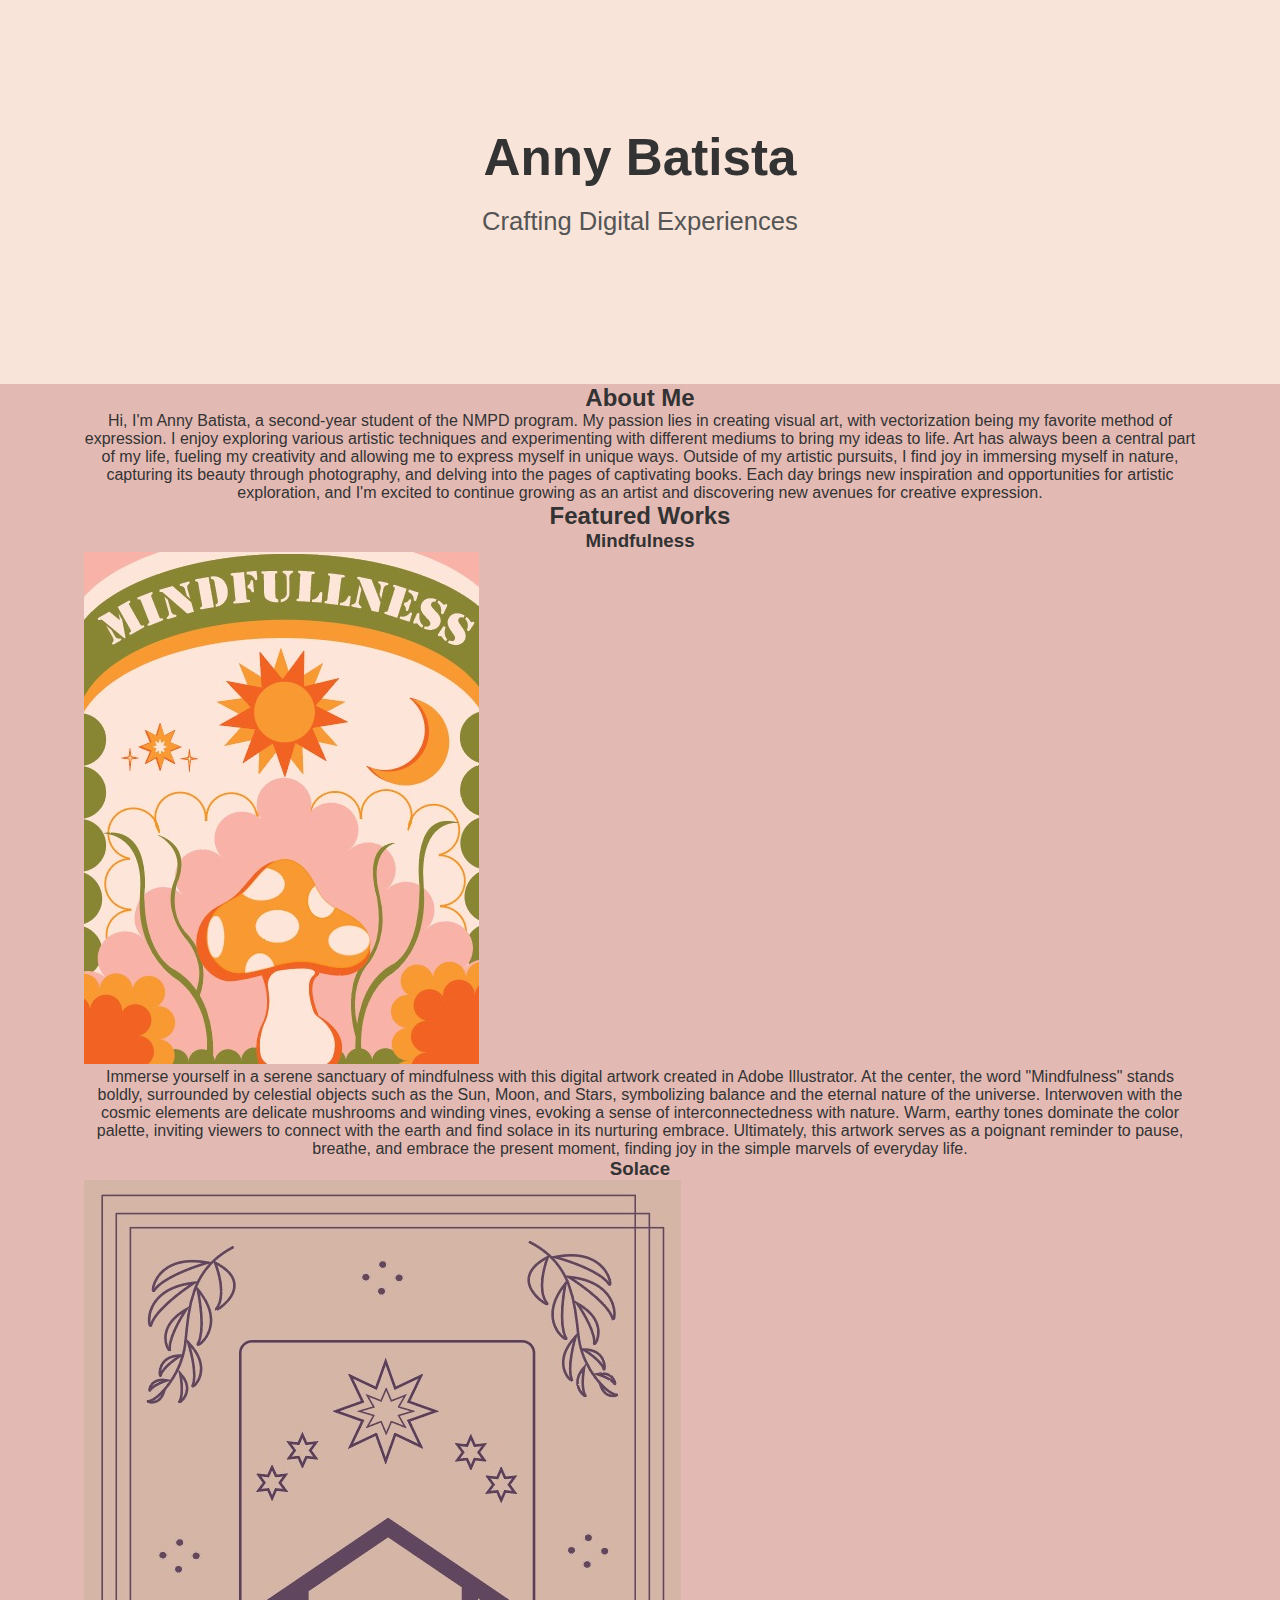
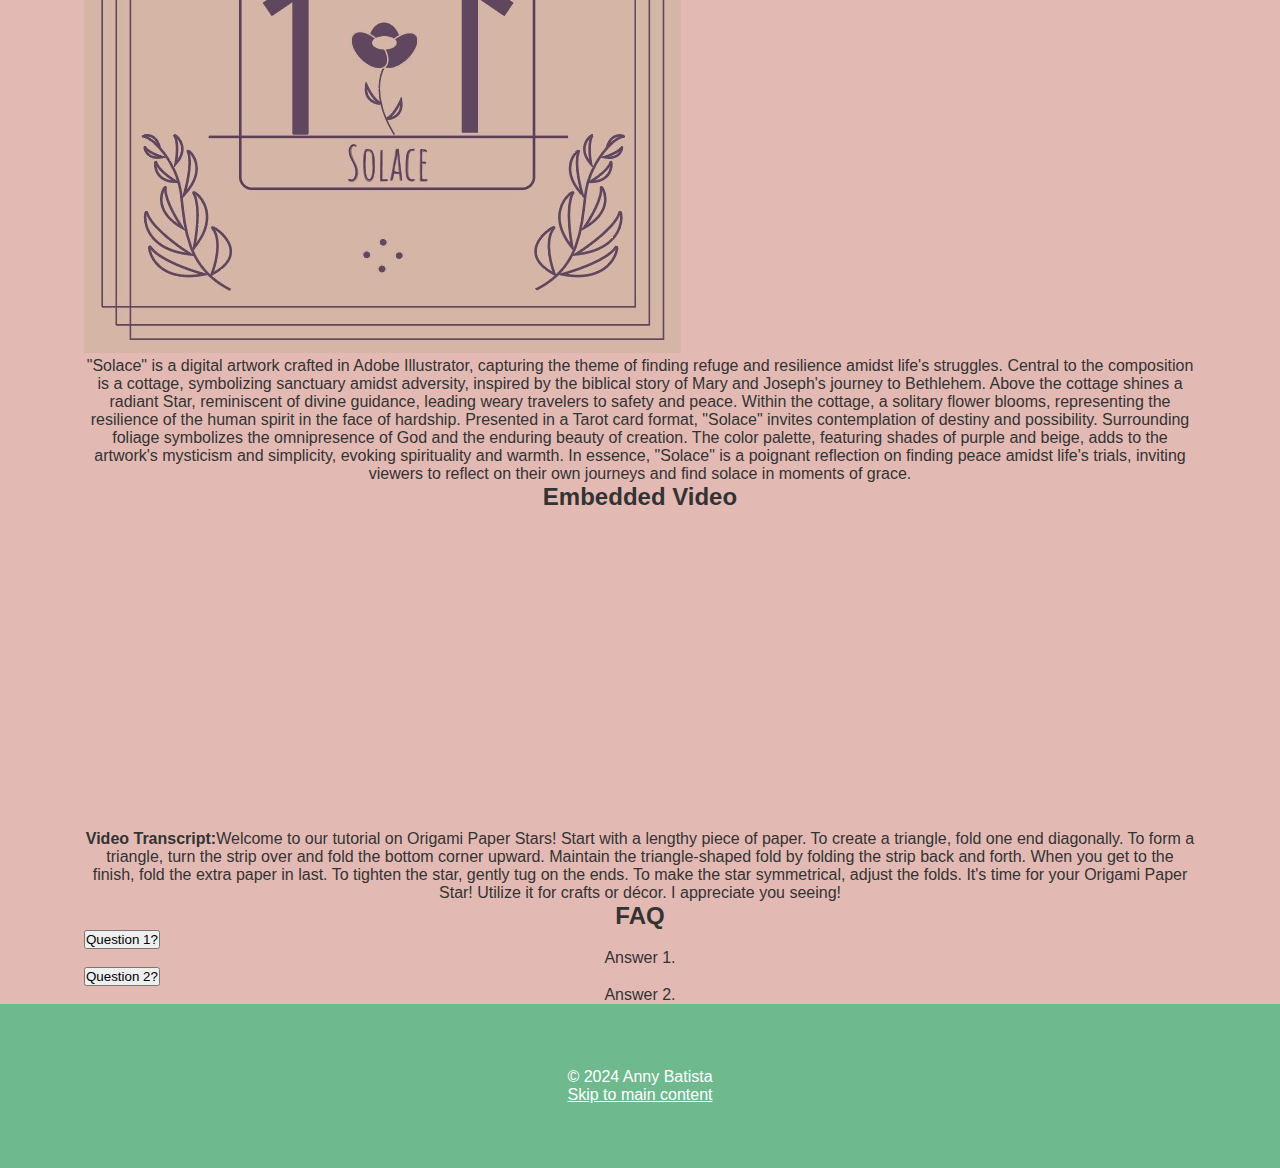
<file: index.html>
<!DOCTYPE html>
<html lang="en">
<head>
    <meta charset="UTF-8">
    <meta name="viewport" content="width=device-width, initial-scale=1.0">
    <title>Anny Batista - Portfolio</title>
    <link href="https://fonts.googleapis.com/css2?family=Roboto:wght@400;700&display=swap" rel="stylesheet">
    <link rel="stylesheet" href="portfolio-stylesheet.css">
</head>
<body>
    <section class="hero">
        <div class="hero-content">
            <h1>Anny Batista</h1>
            <p>Crafting Digital Experiences</p>
        </div>
    </section>
    <section class="content">
        <div class="container">
            <h2>About Me</h2>
            <p> Hi, I'm Anny Batista, a second-year student of the NMPD program. My passion lies in creating visual art, with vectorization being my favorite method of expression. I enjoy exploring various artistic techniques and experimenting with different mediums to bring my ideas to life. Art has always been a central part of my life, fueling my creativity and allowing me to express myself in unique ways. Outside of my artistic pursuits, I find joy in immersing myself in nature, capturing its beauty through photography, and delving into the pages of captivating books. Each day brings new inspiration and opportunities for artistic exploration, and I'm excited to continue growing as an artist and discovering new avenues for creative expression.</p>
        </div>
    </section>
    <section class="cards">
        <div class="container">
            <h2>Featured Works</h2>
            <div class="card">
                <h3>Mindfulness</h3>
                <img src="Mindfulness.jpeg" alt="Mindfulness digital artwork depicting celestial objects, mushrooms, and vines symbolizing balance, interconnectedness, and nature's beauty. Warm earthy tones evoke a sense of tranquility.">
                <p>Immerse yourself in a serene sanctuary of mindfulness with this digital artwork created in Adobe Illustrator. At the center, the word "Mindfulness" stands boldly, surrounded by celestial objects such as the Sun, Moon, and Stars, symbolizing balance and the eternal nature of the universe.

                    Interwoven with the cosmic elements are delicate mushrooms and winding vines, evoking a sense of interconnectedness with nature. Warm, earthy tones dominate the color palette, inviting viewers to connect with the earth and find solace in its nurturing embrace.
                    
                    Ultimately, this artwork serves as a poignant reminder to pause, breathe, and embrace the present moment, finding joy in the simple marvels of everyday life.</p>
            </div>
            <div class="card">
                <h3>Solace</h3>
                <img src="Solace.jpeg" alt="Solace digital artwork featuring a cottage surrounded by foliage, with a radiant Star above, symbolizing refuge, resilience, and divine guidance. A solitary flower blooms inside the cottage, representing the human spirit's resilience amidst adversity. The color palette of purples and beige adds to the artwork's mysticism and warmth.">
                <p>"Solace" is a digital artwork crafted in Adobe Illustrator, capturing the theme of finding refuge and resilience amidst life's struggles.

                    Central to the composition is a cottage, symbolizing sanctuary amidst adversity, inspired by the biblical story of Mary and Joseph's journey to Bethlehem.
                    
                    Above the cottage shines a radiant Star, reminiscent of divine guidance, leading weary travelers to safety and peace.
                    
                    Within the cottage, a solitary flower blooms, representing the resilience of the human spirit in the face of hardship.
                    
                    Presented in a Tarot card format, "Solace" invites contemplation of destiny and possibility.
                    
                    Surrounding foliage symbolizes the omnipresence of God and the enduring beauty of creation.
                    
                    The color palette, featuring shades of purple and beige, adds to the artwork's mysticism and simplicity, evoking spirituality and warmth.
                    
                    In essence, "Solace" is a poignant reflection on finding peace amidst life's trials, inviting viewers to reflect on their own journeys and find solace in moments of grace.</p>
            </div>
        </div>
    </section>
    <section class="video">
        <div class="container">
            <h2>Embedded Video</h2>
            <div class="video-wrapper">
                <iframe width="560" height="315" src="https://www.youtube.com/embed/5DF9ruSsX9s?start=1&cc_load_policy=1" frameborder="0" allowfullscreen></iframe>
            </div>
            <p><strong>Video Transcript:</strong>Welcome to our tutorial on Origami Paper Stars! Start with a lengthy piece of paper. To create a triangle, fold one end diagonally. To form a triangle, turn the strip over and fold the bottom corner upward. Maintain the triangle-shaped fold by folding the strip back and forth. When you get to the finish, fold the extra paper in last. To tighten the star, gently tug on the ends. To make the star symmetrical, adjust the folds. It's time for your Origami Paper Star! Utilize it for crafts or décor. I appreciate you seeing!</p>
        </div>
    </section>
        </div>
    </section>
    <section class="accordion">
        <div class="container">
            <h2>FAQ</h2>
            <div class="accordion-item">
                <button class="accordion-btn">Question 1?</button>
                <div class="accordion-content">
                    <p>Answer 1.</p>
                </div>
            </div>
            <div class="accordion-item">
                <button class="accordion-btn">Question 2?</button>
                <div class="accordion-content">
                    <p>Answer 2.</p>
                </div>
            </div>
        </div>
    </section>
    <footer>
        <div class="container">
            <p>&copy; 2024 Anny Batista</p>

        </div>
        <div class="skip-nav">
        <a href="index.html">Skip to main content</a>
    </div>
    </footer>
</body>
</html>
</file>
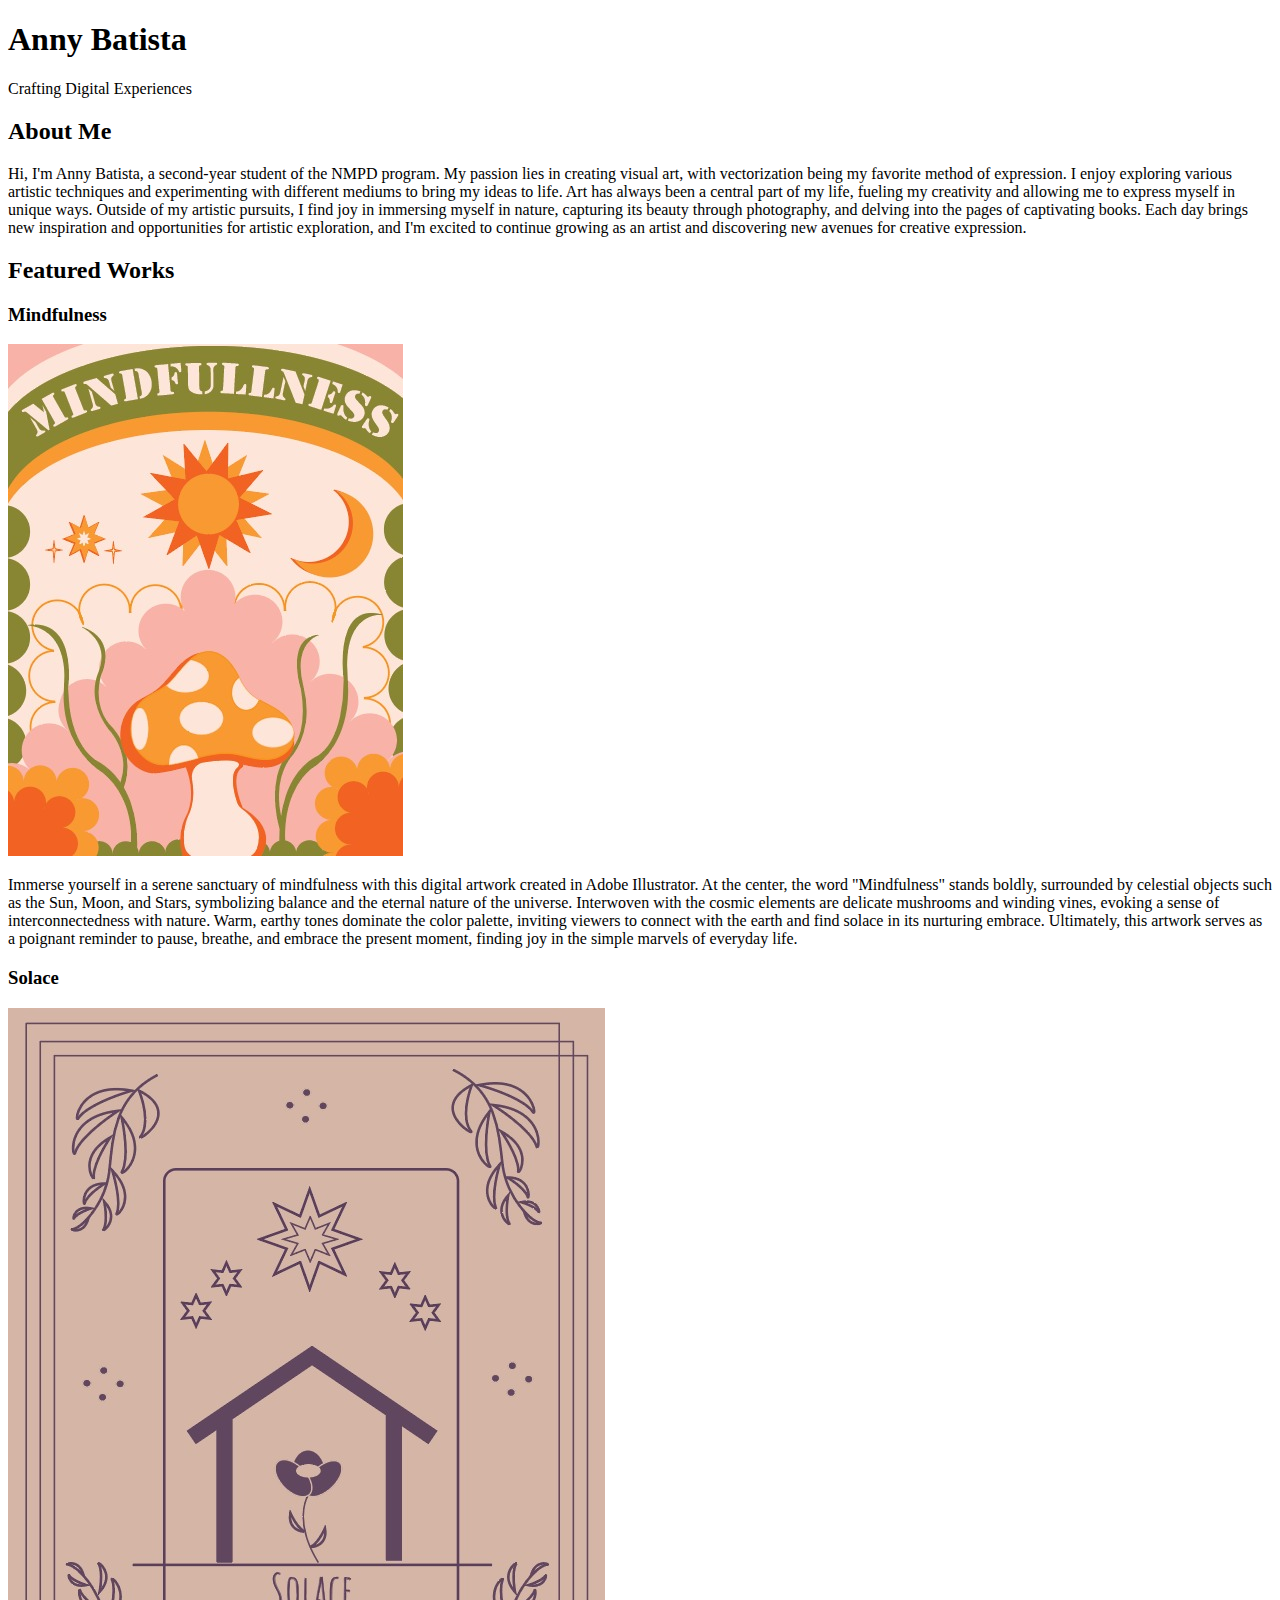
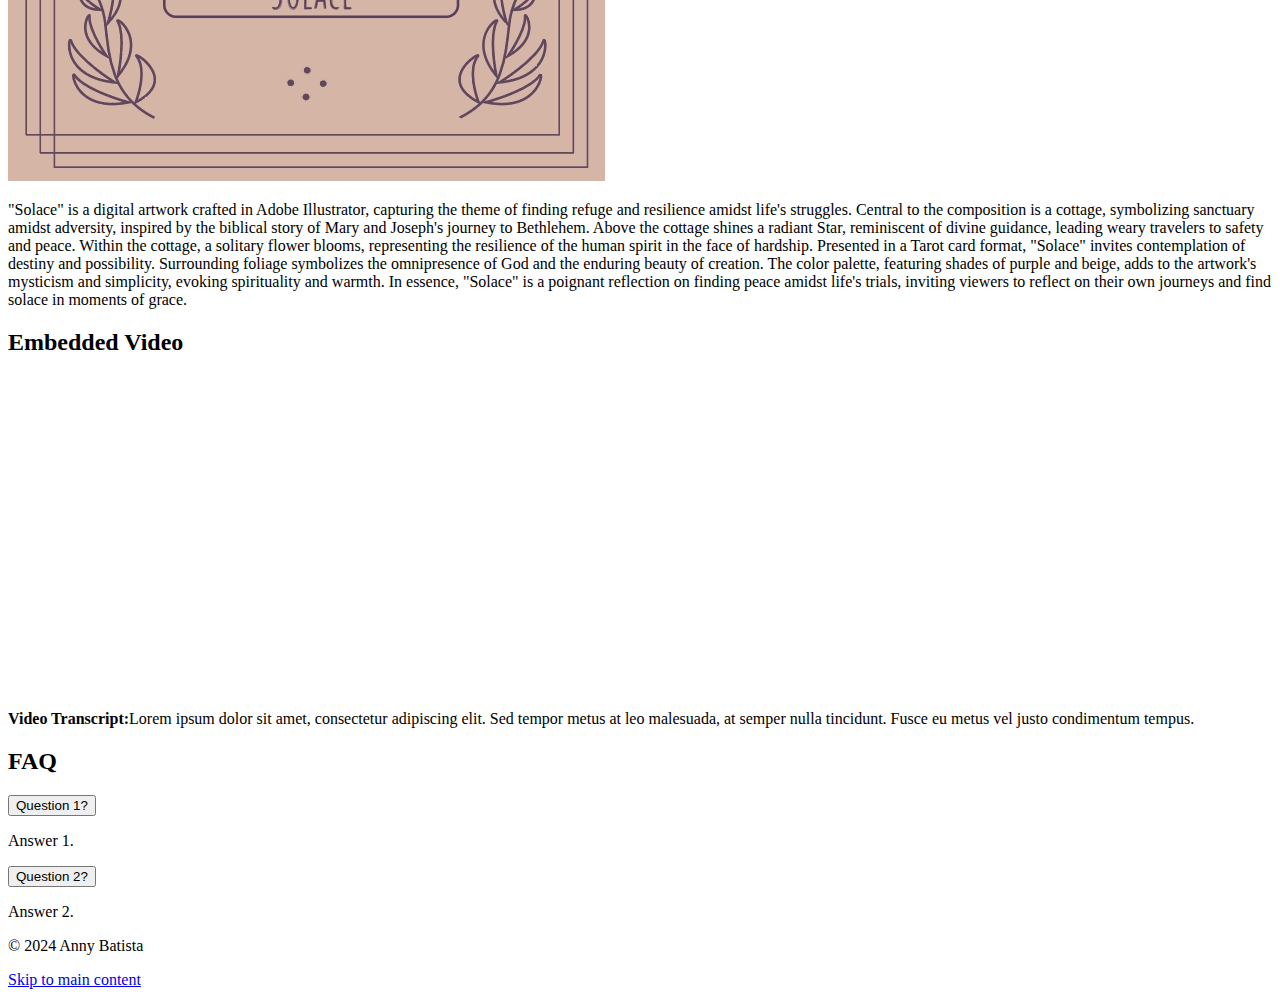
<file: Anny Portfolio123.html>
<!DOCTYPE html>
<html lang="en">
<head>
    <meta charset="UTF-8">
    <meta name="viewport" content="width=device-width, initial-scale=1.0">
    <title>Anny Batista - Portfolio</title>
    <link href="https://fonts.googleapis.com/css2?family=Roboto:wght@400;700&display=swap" rel="stylesheet">
    <link rel="stylesheet" href="C:\Users\anny\Desktop\cprg-218-assignment-1-main\portfolio-stylesheet.css">
</head>
<body>
    <section class="hero">
        <div class="hero-content">
            <h1>Anny Batista</h1>
            <p>Crafting Digital Experiences</p>
        </div>
    </section>
    <section class="content">
        <div class="container">
            <h2>About Me</h2>
            <p> Hi, I'm Anny Batista, a second-year student of the NMPD program. My passion lies in creating visual art, with vectorization being my favorite method of expression. I enjoy exploring various artistic techniques and experimenting with different mediums to bring my ideas to life. Art has always been a central part of my life, fueling my creativity and allowing me to express myself in unique ways. Outside of my artistic pursuits, I find joy in immersing myself in nature, capturing its beauty through photography, and delving into the pages of captivating books. Each day brings new inspiration and opportunities for artistic exploration, and I'm excited to continue growing as an artist and discovering new avenues for creative expression.</p>
        </div>
    </section>
    <section class="cards">
        <div class="container">
            <h2>Featured Works</h2>
            <div class="card">
                <h3>Mindfulness</h3>
                <img src="Mindfulness.jpeg" alt="Mindfulness digital artwork depicting celestial objects, mushrooms, and vines symbolizing balance, interconnectedness, and nature's beauty. Warm earthy tones evoke a sense of tranquility.">
                <p>Immerse yourself in a serene sanctuary of mindfulness with this digital artwork created in Adobe Illustrator. At the center, the word "Mindfulness" stands boldly, surrounded by celestial objects such as the Sun, Moon, and Stars, symbolizing balance and the eternal nature of the universe.

                    Interwoven with the cosmic elements are delicate mushrooms and winding vines, evoking a sense of interconnectedness with nature. Warm, earthy tones dominate the color palette, inviting viewers to connect with the earth and find solace in its nurturing embrace.
                    
                    Ultimately, this artwork serves as a poignant reminder to pause, breathe, and embrace the present moment, finding joy in the simple marvels of everyday life.</p>
            </div>
            <div class="card">
                <h3>Solace</h3>
                <img src="Solace.jpeg" alt="Solace digital artwork featuring a cottage surrounded by foliage, with a radiant Star above, symbolizing refuge, resilience, and divine guidance. A solitary flower blooms inside the cottage, representing the human spirit's resilience amidst adversity. The color palette of purples and beige adds to the artwork's mysticism and warmth.">
                <p>"Solace" is a digital artwork crafted in Adobe Illustrator, capturing the theme of finding refuge and resilience amidst life's struggles.

                    Central to the composition is a cottage, symbolizing sanctuary amidst adversity, inspired by the biblical story of Mary and Joseph's journey to Bethlehem.
                    
                    Above the cottage shines a radiant Star, reminiscent of divine guidance, leading weary travelers to safety and peace.
                    
                    Within the cottage, a solitary flower blooms, representing the resilience of the human spirit in the face of hardship.
                    
                    Presented in a Tarot card format, "Solace" invites contemplation of destiny and possibility.
                    
                    Surrounding foliage symbolizes the omnipresence of God and the enduring beauty of creation.
                    
                    The color palette, featuring shades of purple and beige, adds to the artwork's mysticism and simplicity, evoking spirituality and warmth.
                    
                    In essence, "Solace" is a poignant reflection on finding peace amidst life's trials, inviting viewers to reflect on their own journeys and find solace in moments of grace.</p>
            </div>
        </div>
    </section>
    <section class="video">
        <div class="container">
            <h2>Embedded Video</h2>
            <div class="video-wrapper">
                <iframe width="560" height="315" src="https://www.youtube.com/embed/5DF9ruSsX9s?start=1&cc_load_policy=1" frameborder="0" allowfullscreen></iframe>
            </div>
            <p><strong>Video Transcript:</strong>Lorem ipsum dolor sit amet, consectetur adipiscing elit. Sed tempor metus at leo malesuada, at semper nulla tincidunt. Fusce eu metus vel justo condimentum tempus.</p>
        </div>
    </section>
        </div>
    </section>
    <section class="accordion">
        <div class="container">
            <h2>FAQ</h2>
            <div class="accordion-item">
                <button class="accordion-btn">Question 1?</button>
                <div class="accordion-content">
                    <p>Answer 1.</p>
                </div>
            </div>
            <div class="accordion-item">
                <button class="accordion-btn">Question 2?</button>
                <div class="accordion-content">
                    <p>Answer 2.</p>
                </div>
            </div>
        </div>
    </section>
    <footer>
        <div class="container">
            <p>&copy; 2024 Anny Batista</p>

        </div>
        <div class="skip-nav">
        <a href="index.html">Skip to main content</a>
    </div>
    </footer>
</body>
</html>
</file>
<file: portfolio-stylesheet.css>
* {
    margin: 0;
    padding: 0;
    box-sizing: border-box;
}

body {
    font-family: Arial, sans-serif;
    background-color: #e3bab3; 
    color: #333; 
}

.container {
    max-width: 90%;
    margin: 0 auto;
    padding: 0 20px;
}

h1, h2, h3, p {
    text-align: center;
}

.hero {
    background-color: #f9e4d9; 
    padding: 10% 0; 
}

.hero h1 {
    font-size: 4vw; 
    color: #333;
    margin-bottom: 20px;
}

.hero p {
    font-size: 2vw; 
    color: #555;
    margin-bottom: 20px;
}

.about-me {
    display: flex;
    flex-direction: column;
    align-items: center;
}

.profile-img {
    width: 100%;
    max-width: 100%;
    margin-bottom: 20px;
}

.btn {
    display: inline-block;
    padding: 10px 20px;
    background-color: #6fb98f;
    color: #fff;
    text-decoration: none;
    border-radius: 5px;
    transition: background-color 0.3s;
}

.btn:hover {
    background-color: #4d8464;
}

.projects {
    padding: 10% 0;
}

.projects h2 {
    font-size: 3vw; 
    color: #6fb98f;
    margin-bottom: 5vw; 
}

.project {
    margin-bottom: 5vw;
    padding: 5vw; 
    background-color: #f9e4d9;
    border-radius: 5px;
}

.project h3 {
    font-size: 2.5vw; 
    color: #333;
    margin-bottom: 1.5vw;
}

.project p {
    font-size: 1.5vw; 
    color: #555;
}

footer {
    background-color: #6fb98f;
    color: #fff;
    padding: 5% 0; 
    text-align: center;
}

footer a {
    color: #fff;
}

footer a:hover {
    text-decoration: underline;
}
</file>
